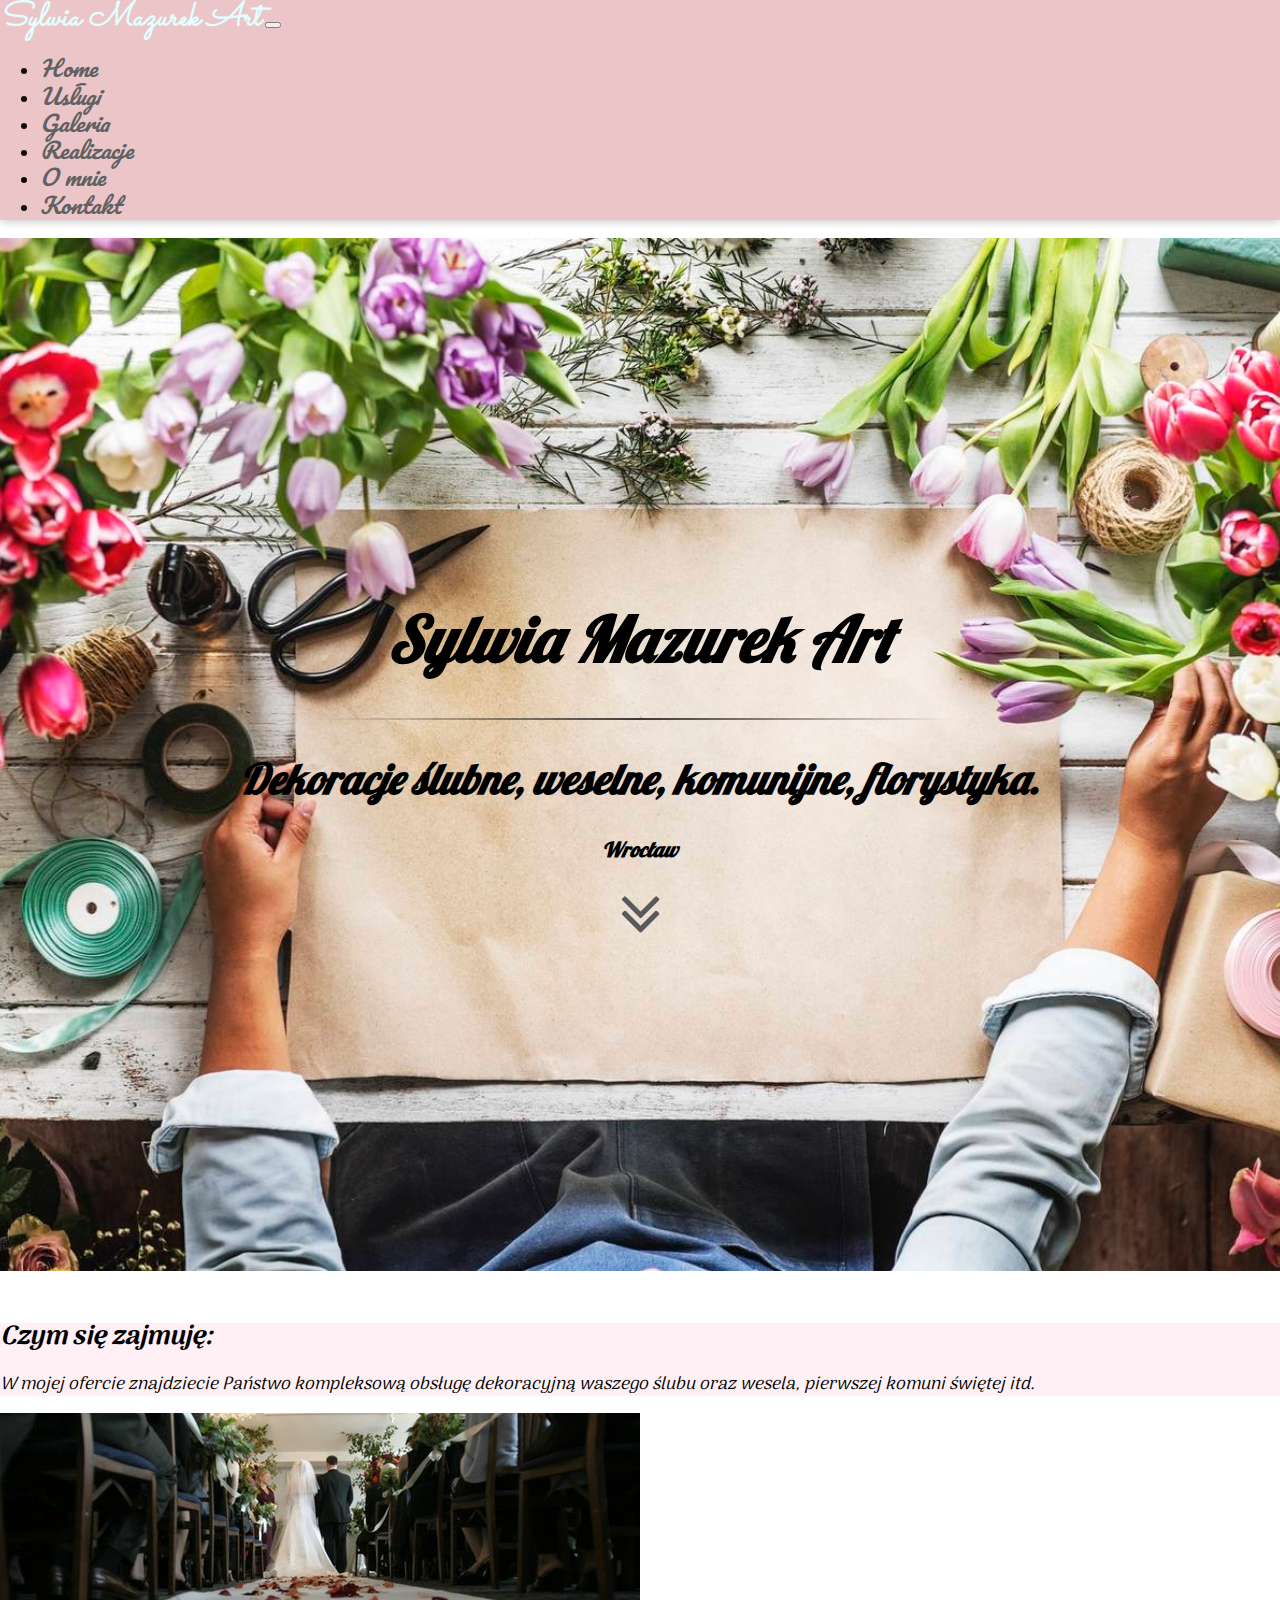
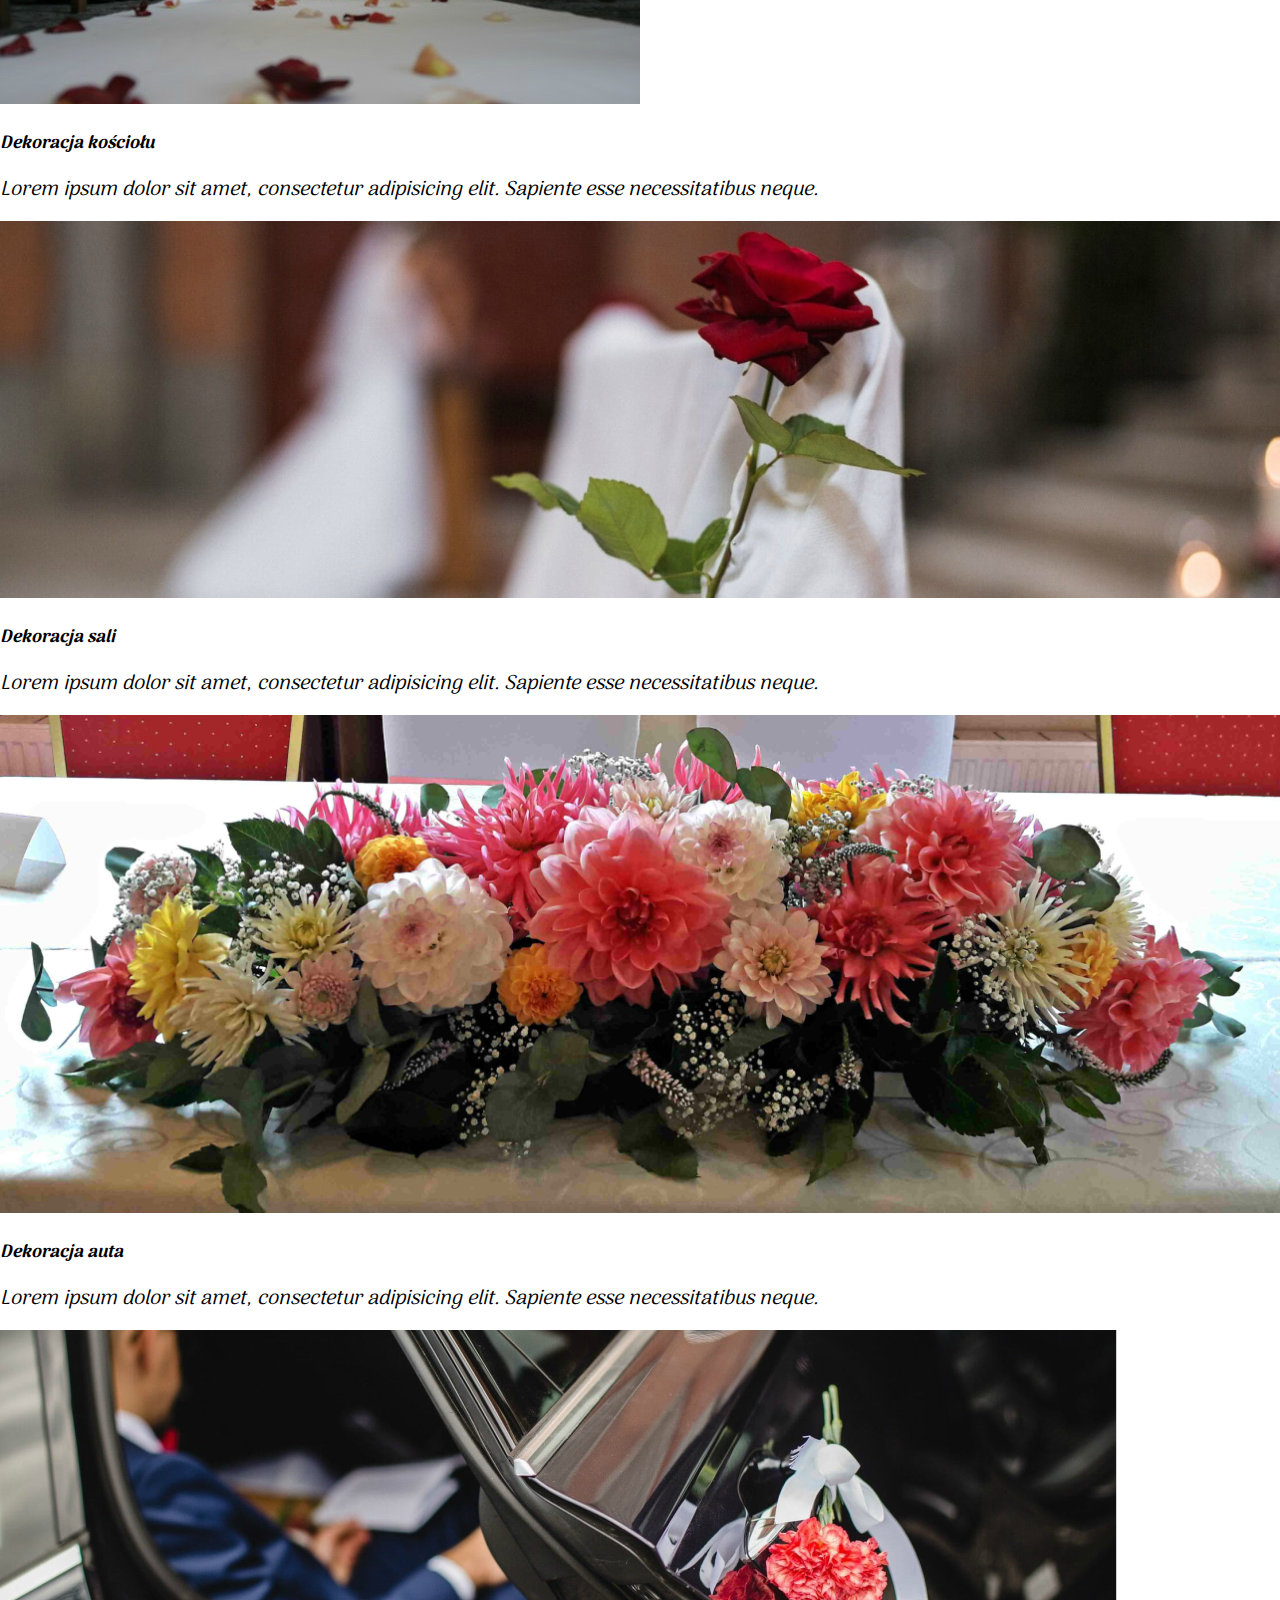
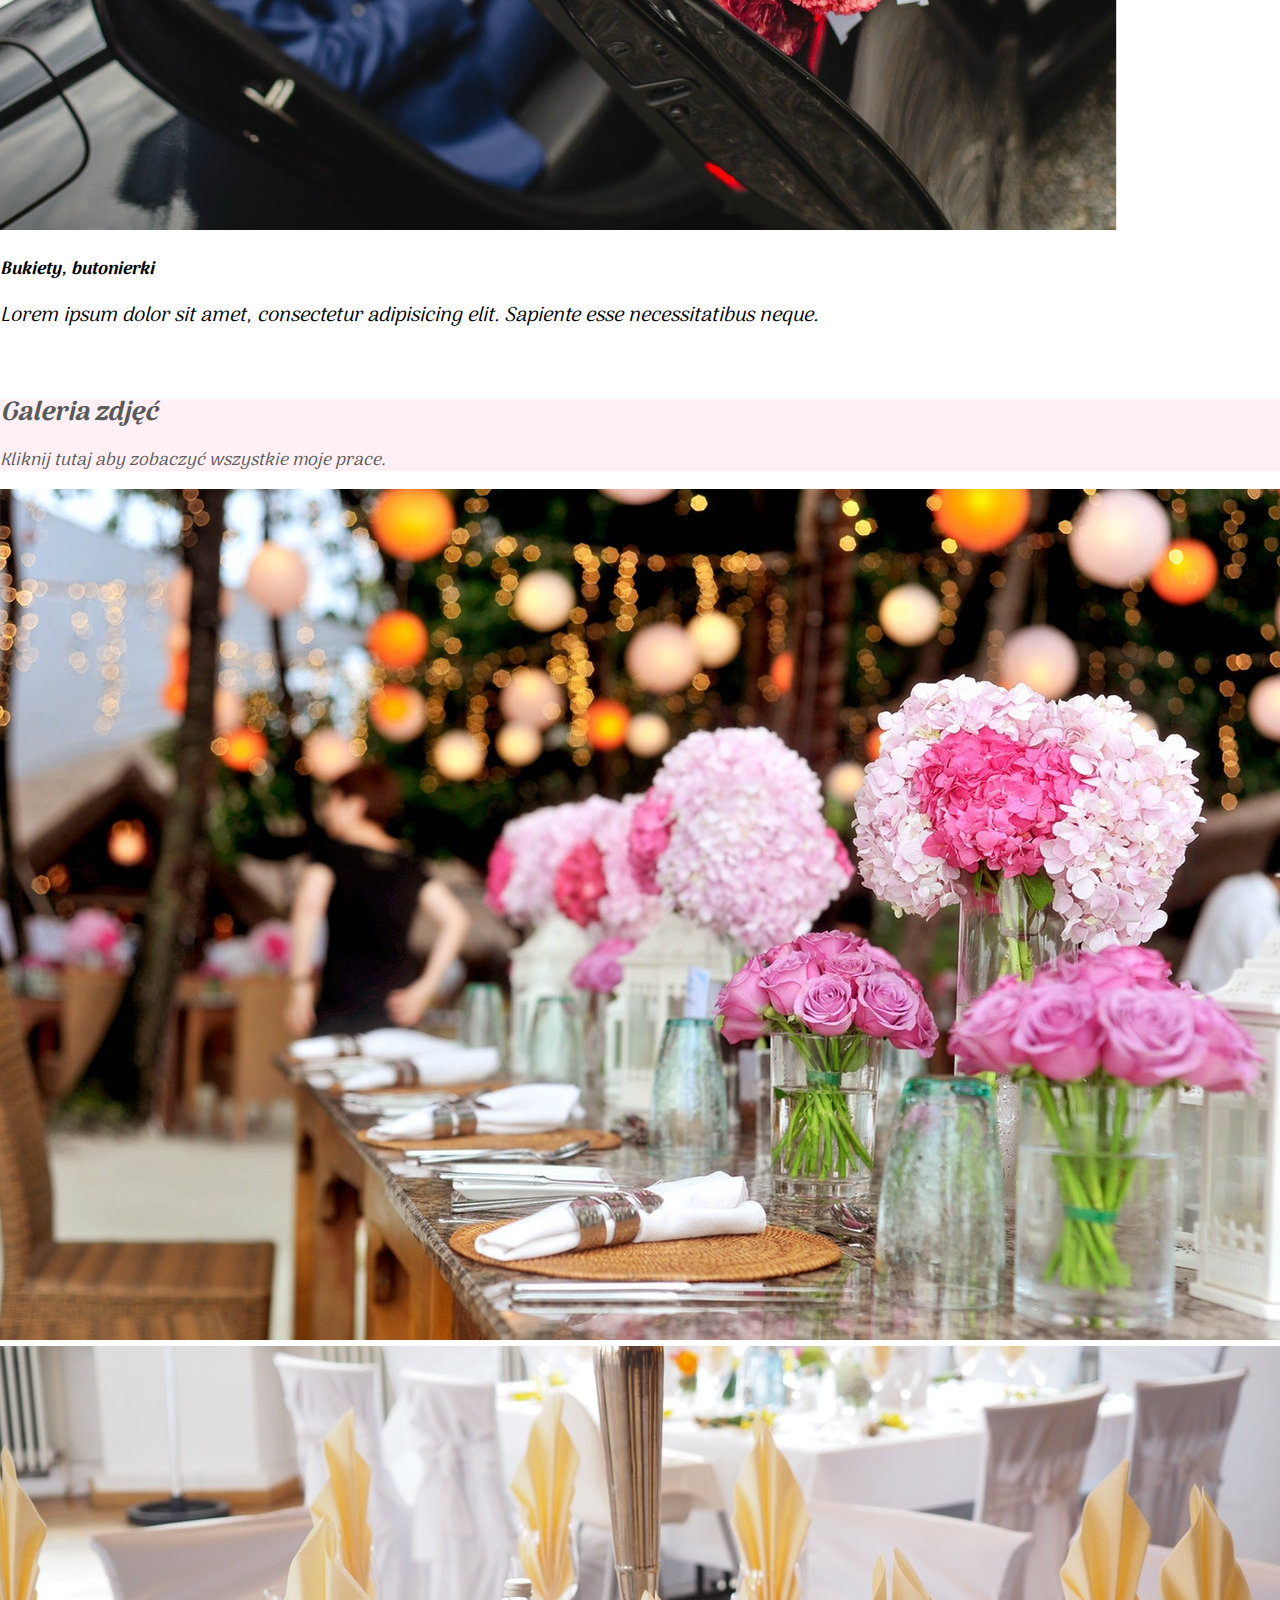
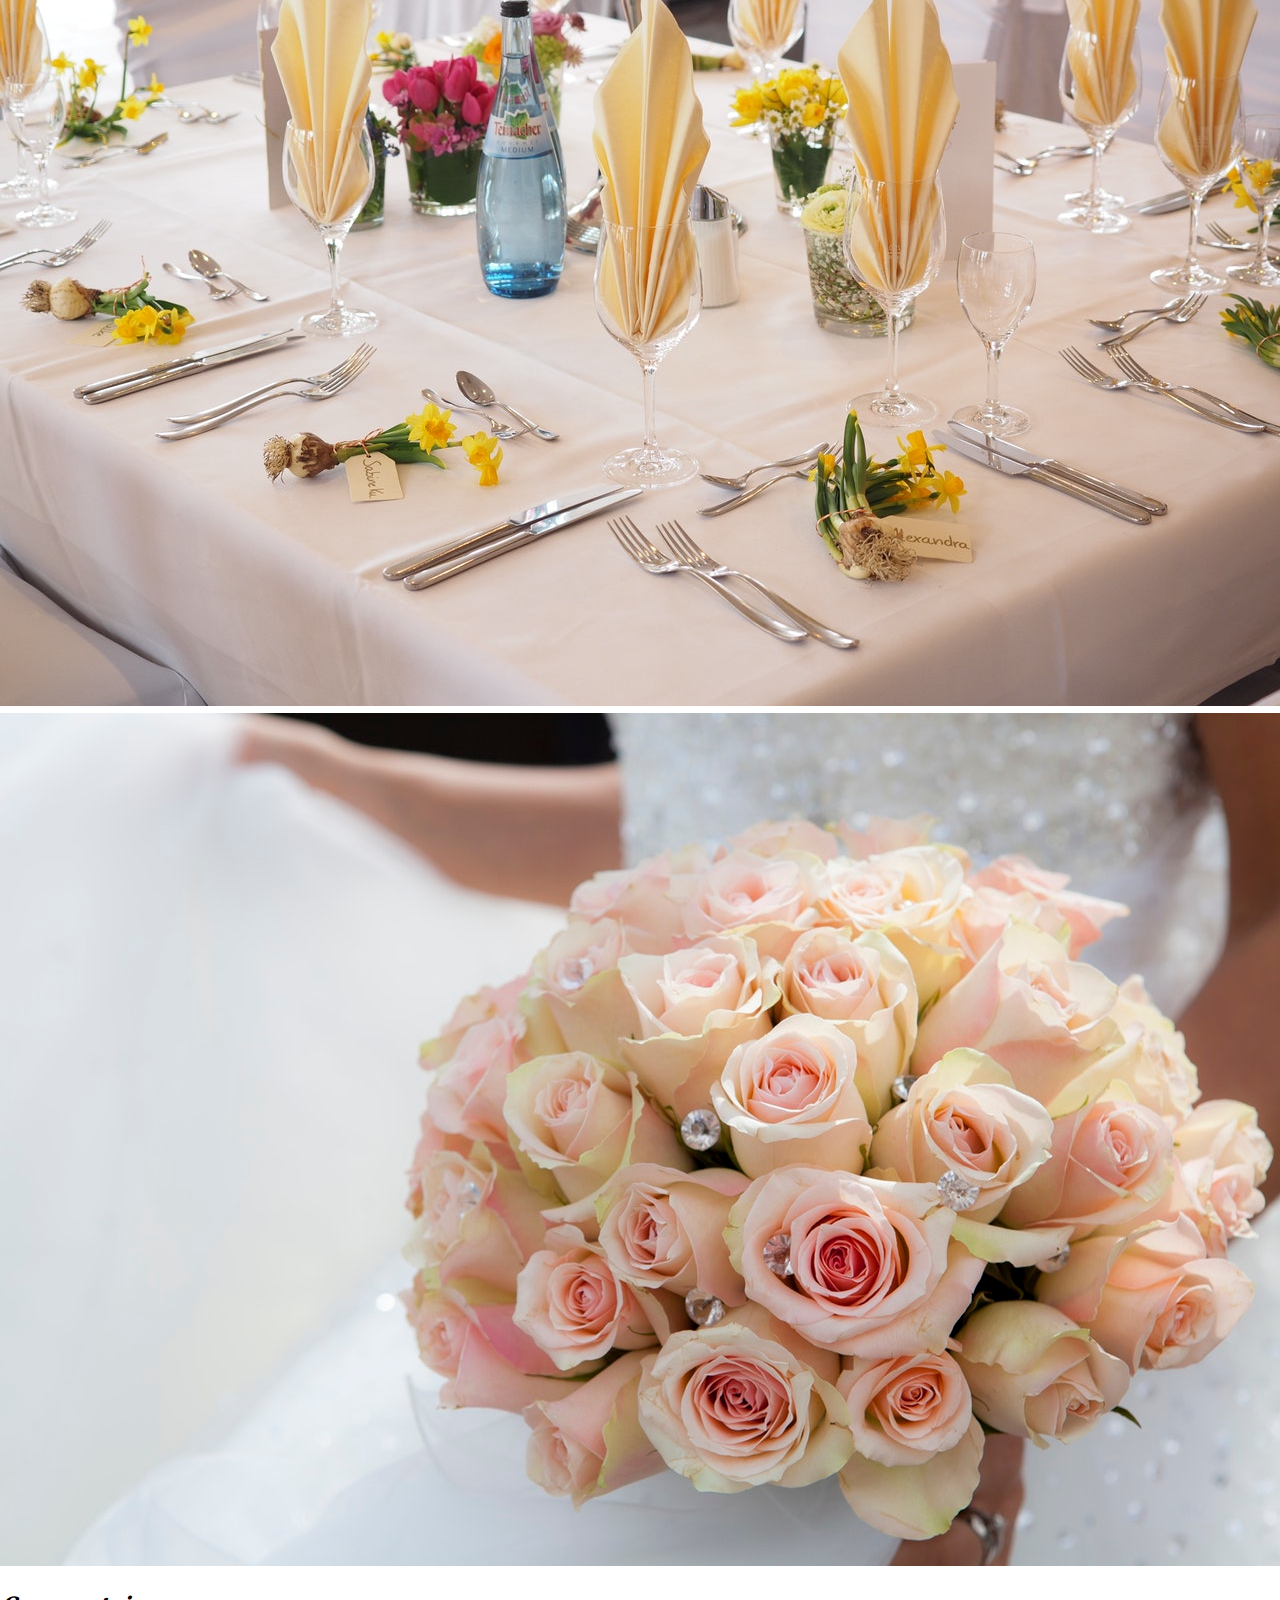
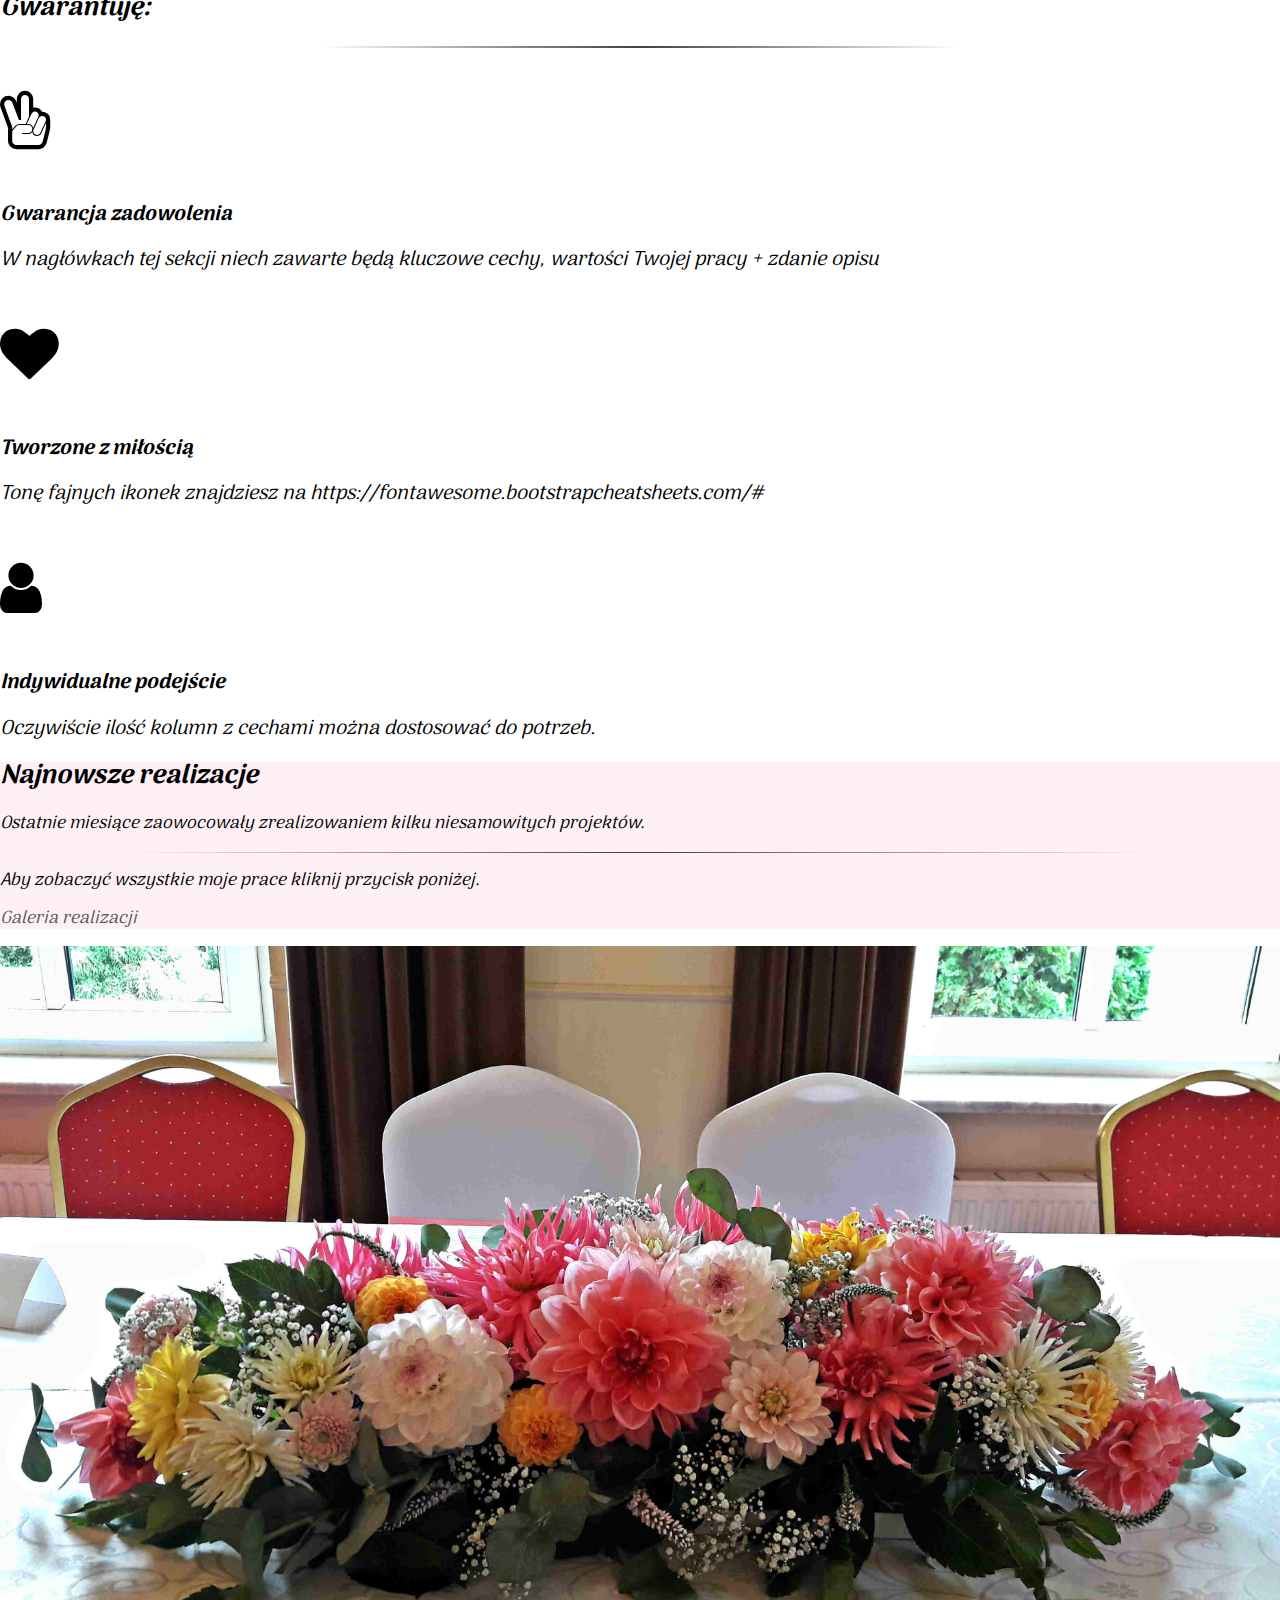
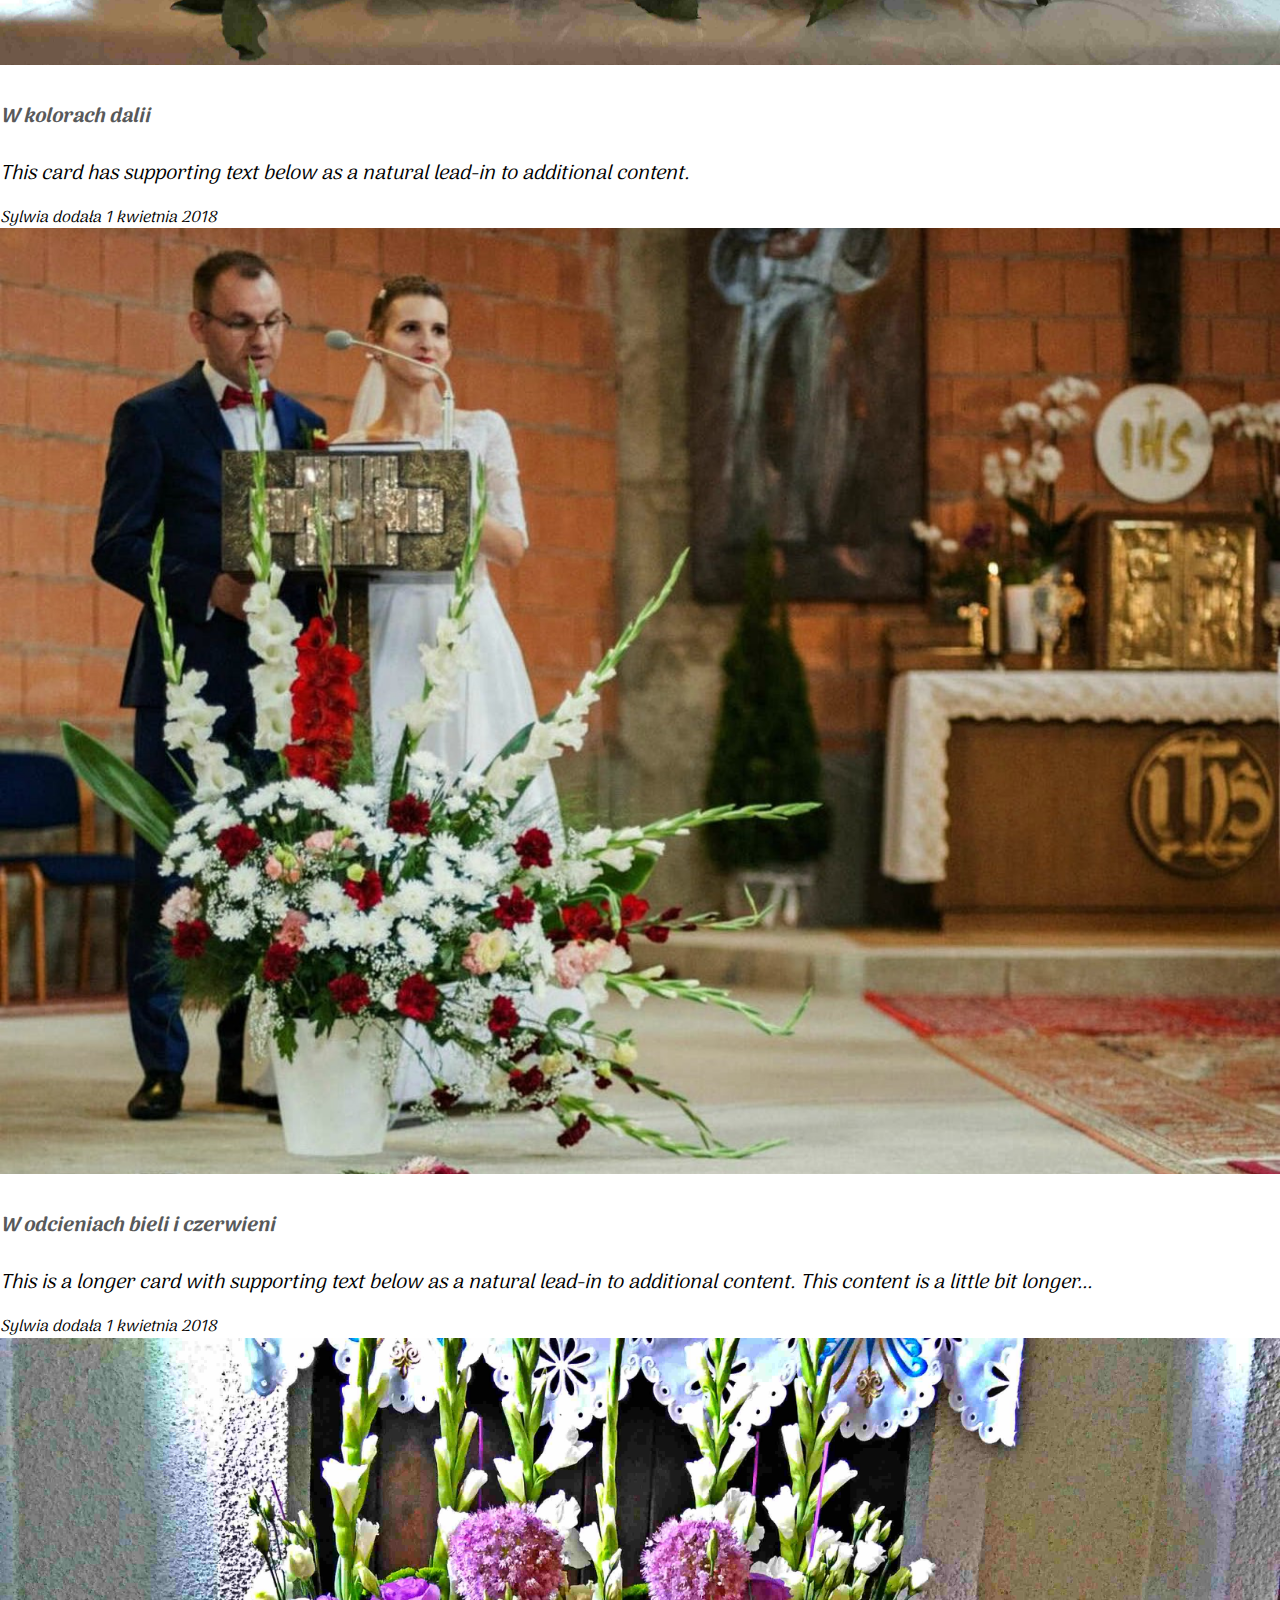
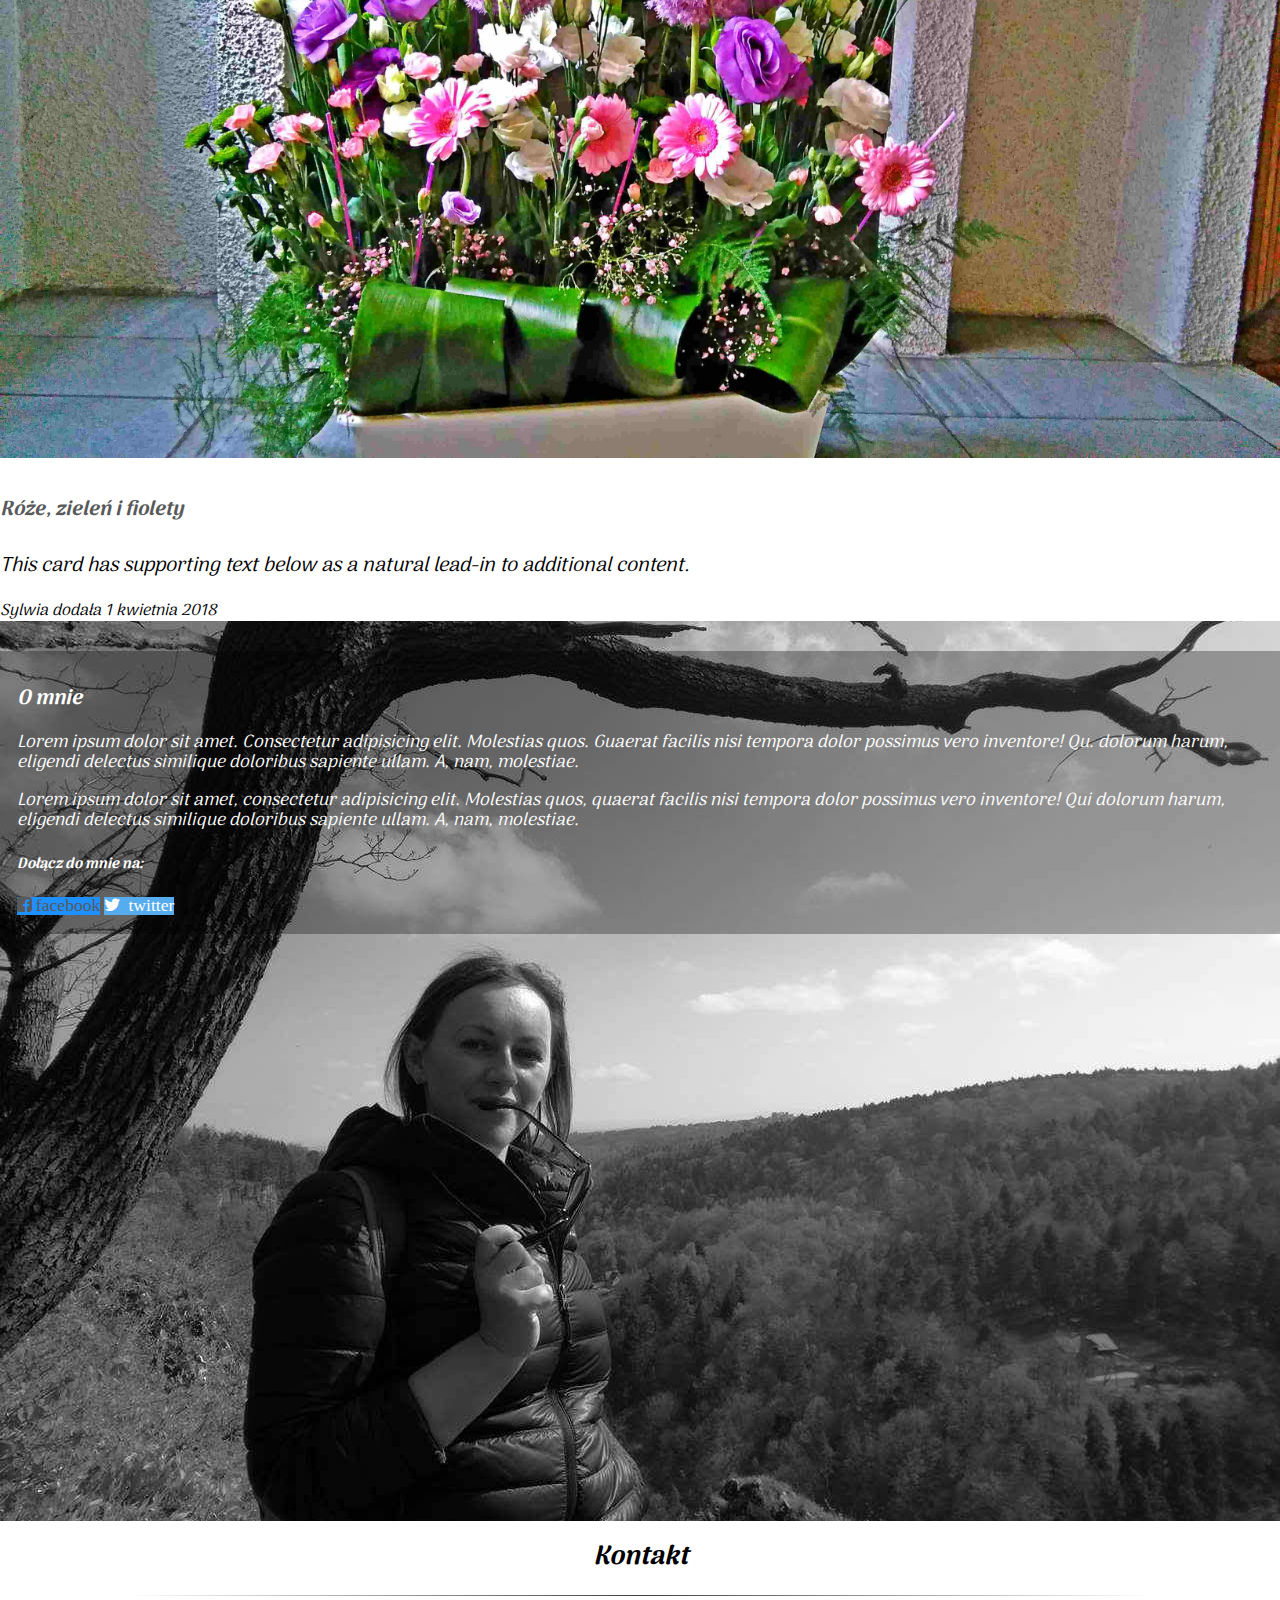
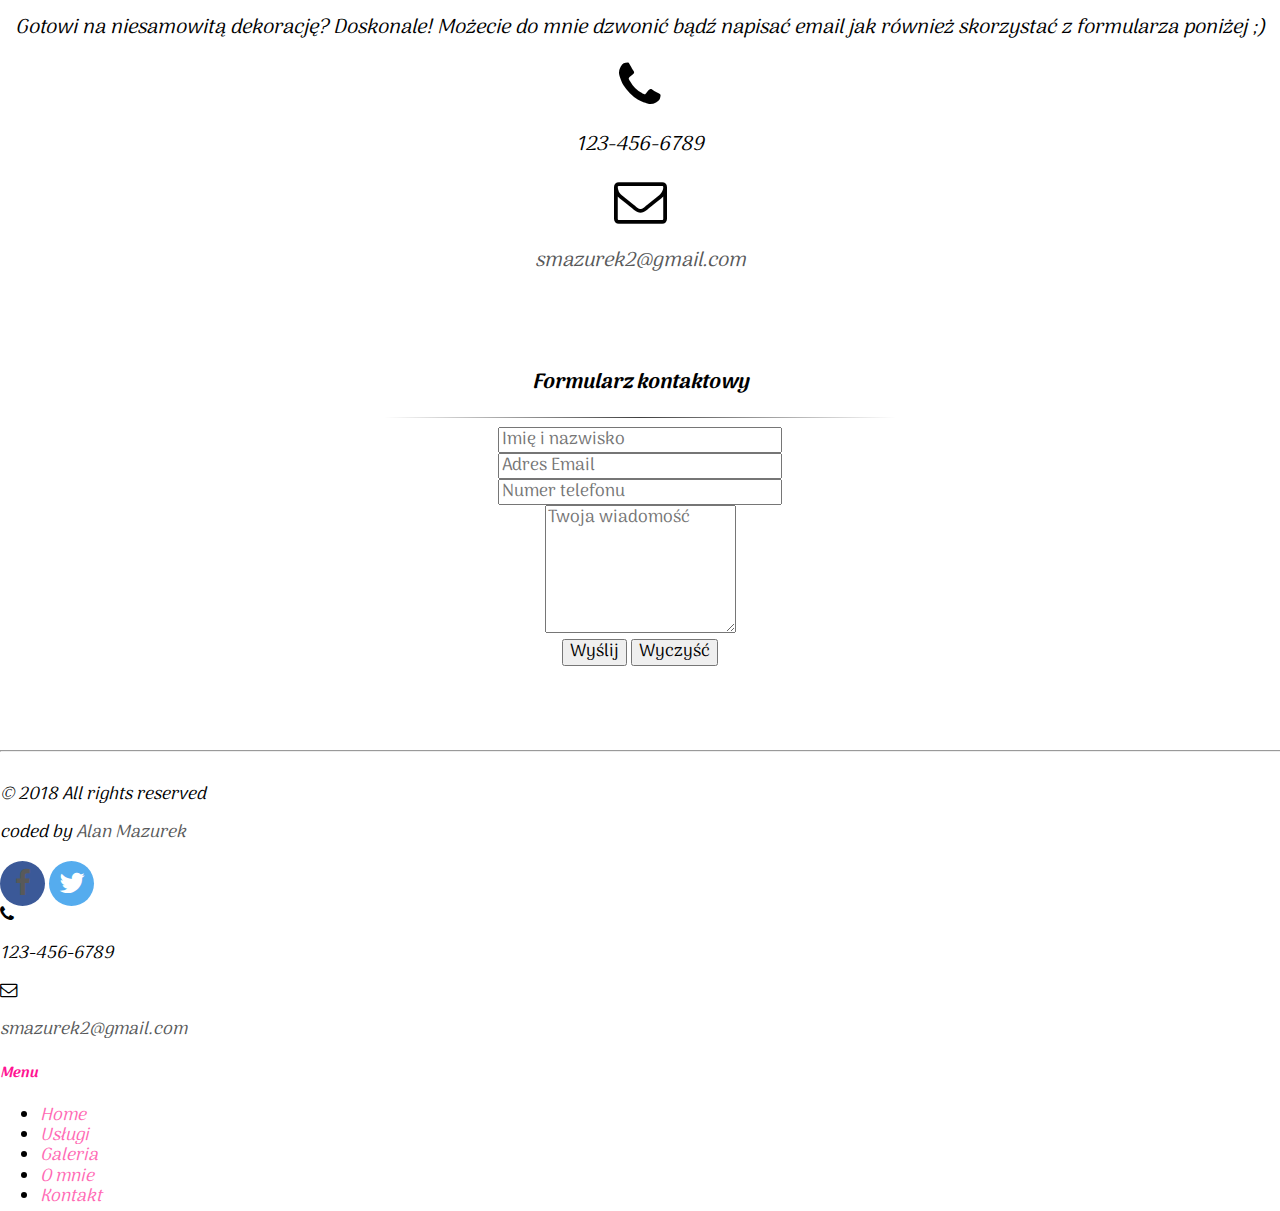
<file: index.html>
<!DOCTYPE html>
<html lang="pl">
  <head>
   <title>Sylwia Mazurek Art. Dekoracje ślubne, komunijne oraz bukiety Wrocław. </title>
    <meta charset="utf-8">
    <meta name="viewport" content="width=device-width, initial-scale=1, shrink-to-fit=no">
    <meta name="description" content="Nazywam się Sylwia Mazurek i tworzę piekne bukiety, dekoruję kośioły, sale oraz samochody na terenie Wrocławia. Sprawię by ten wspaniały dzień jak najbarweniej pozostał w waszych wspomnieniach.">

    
   <!--Normalize style-->
    <link rel="stylesheet" href="css/normalize.css">

   <!-- Bootstrap core CSS -->
    <link rel="stylesheet" href="https://stackpath.bootstrapcdn.com/bootstrap/4.1.0/css/bootstrap.min.css" integrity="sha384-9gVQ4dYFwwWSjIDZnLEWnxCjeSWFphJiwGPXr1jddIhOegiu1FwO5qRGvFXOdJZ4" crossorigin="anonymous">
    
   <!--font awesome (icons)  -->
    <link rel="stylesheet" href="https://cdnjs.cloudflare.com/ajax/libs/font-awesome/4.7.0/css/font-awesome.min.css">   
    
   <!-- google fonts-->
    <link href="https://fonts.googleapis.com/css?family=Lobster|Pacifico|Sacramento|Arima+Madurai" rel="stylesheet">
<!--    <link href="https://fonts.googleapis.com/css?family=Abel|Kalam|Orbitron|Poiret+One" rel="stylesheet">-->

   <!-- Custom styles for this template -->
     <link rel="stylesheet" href="css/landing/style.css">
     
   <!-- Favicon -->
     <link rel="icon" href="img/favicon/flower.png" type="image/x-icon">
  </head>

<body id="page-top">
    <!-- NAVBAR -->
    <nav class="navbar navbar-expand-lg navbar-dark  fixed-top" id="mainNav">
      <div class="container">
        <a id="nav-brand" class="navbar-brand js-scroll-trigger" href="#page-top">Sylwia Mazurek Art</a>
        <button class="navbar-toggler" type="button" data-toggle="collapse" data-target="#navbarResponsive" aria-controls="navbarResponsive" aria-expanded="false" aria-label="Toggle navigation">
          <span class="navbar-toggler-icon"></span>
        </button>
        <div class="collapse navbar-collapse justify-content-end" id="navbarResponsive">
          <ul class="navbar-nav ml-austo">
                     <li class="nav-item">
                      <a class="nav-link js-scroll-trigger" href="#page-top">Home</a>
                    </li>
                     <li class="nav-item">
                      <a class="nav-link js-scroll-trigger" href="#what-I-do">Usługi</a>
                    </li>
                    <li class="nav-item">
                      <a class="nav-link js-scroll-trigger" href="#carousel">Galeria</a>
                    </li>
                    <li class="nav-item">
                      <a class="nav-link js-scroll-trigger" href="#news">Realizacje</a>
                    </li>
                    <li class="nav-item">
                      <a class="nav-link js-scroll-trigger" href="#about">O mnie</a>
                    </li>
                    <li class="nav-item">
                      <a class="nav-link js-scroll-trigger" href="#contact">Kontakt</a>
                    </li>
          </ul>
        </div>
      </div>
    </nav>
    
    <!--COVER-->              
    <section id="cover">
        <div id="cover-caption">
            <div class="container">
               <div class="row justify-content-around">
                <div class="col-sm-10 col-sm-offset-1 center align-self-center">
                      <h1>Sylwia Mazurek Art</h1>
                        <hr>
                        <h2> Dekoracje ślubne, weselne, komunijne, florystyka.</h2>
                          <h3 class="display-4">Wrocław</h3>
                           
                             
<!--little down button-->
                <a href="#what-I-do" class=" fa fa-angle-double-down btn btn-secondary-outline js-scroll-trigger" role="button"></a> 
                </div>
           </div>    
       </div>
     </div>
   </section>
   
<!--WHAT-I-DO--> 
    <div id="what-I-do">
        <div class="section-content">
            <div class="container">
<!-- Header/jumbotron -->
                <header class="jumbotron my-4 text-center">
                    <h2 class="display-5 pt-0">Czym się zajmuję:</h2>
                        <p class="lead">W mojej ofercie znajdziecie Państwo kompleksową obsługę dekoracyjną waszego ślubu oraz wesela, pierwszej komuni świętej itd.</p>
<!--                        <a href="services/services.html" class="btn btn-primary btn-md">Oferta</a>-->
                </header>
<!-- Page Features -->
                <div class="row text-center">
                    <div class="col-lg-12 mb-4">
                        <div class="card">
                            <img class="card-img-top" src="img/landing/florthin.jpg" alt="lampion">
                            <div class="card-body">
                                <h4 class="card-title">Dekoracja kościołu</h4>
                                <p class="card-text">Lorem ipsum dolor sit amet, consectetur adipisicing elit. Sapiente esse necessitatibus neque.</p>
                            </div>
                            <div class="card-footer">
                            </div>
                        </div>
                    </div>
                <div class="col-lg-12 mb-4">
                    <div class="card">
                        <img class="card-img-top" src="img/services/thinimg.png" alt="">
                    <div class="card-body">
                       <h4 class="card-title">Dekoracja sali</h4>
                       <p class="card-text">Lorem ipsum dolor sit amet, consectetur adipisicing elit. Sapiente esse necessitatibus neque.</p>
                    </div>
                    <div class="card-footer">
                    </div>
                   </div>
                </div>
                <div class="col-lg-12 mb-4">
                    <div class="card">
                        <img class="card-img-top" src="img/services/thinimg2.png" alt="">
                        <div class="card-body">
                           <h4 class="card-title">Dekoracja auta</h4>
                           <p class="card-text">Lorem ipsum dolor sit amet, consectetur adipisicing elit. Sapiente esse necessitatibus neque.</p>
                        </div>
                        <div class="card-footer">
                        </div>
                    </div>
                </div>
                <div class="col-lg-12 mb-4">
                    <div class="card">
                        <img class="card-img-top" src="img/services/thinimg3.png" alt="">
                    <div class="card-body">
                       <h4 class="card-title">Bukiety, butonierki</h4>
                       <p class="card-text">Lorem ipsum dolor sit amet, consectetur adipisicing elit. Sapiente esse necessitatibus neque.</p>
                    </div>
                    <div class="card-footer">
                    </div>
                   </div>
                </div>
           </div>
      <!-- /.row -->
        </div>
    <!-- /.container -->
      </div>  
  </div> 
    
    <!---CAROUSEL-->
<section id="carousel">
    <header class="jumbotron my-4 text-center">
        <a href="gallery/main-gallery.html"><h2 class="display-5 pt-0">Galeria zdjęć</h2></a>
        <a href="gallery/main-gallery.html"><p class="lead" style="color: #58595a;">Kliknij tutaj aby zobaczyć wszystkie moje prace.</p></a>
                </header>

    <div id="carousel-home" class="carousel slide" data-ride="carousel">
<!-- I switched it off cause I couldn't display it in the center. With no external bootstrap.min.js it works great but then the toggle on the responsive menu doesn't work. Just drops and then quickly comes back again. ;/
      <ol class="carousel-indicators">
        <li data-target="#carousel-home" data-slide-to="0" class="active"></li>
        <li data-target="#carousel-home" data-slide-to="1"></li>
        <li data-target="#carousel-home" data-slide-to="2"></li>
      </ol>
-->
      <div class="carousel-inner">
        <div class="carousel-item active">
          <a href="gallery/main-gallery.html"><img class="d-block w-100" src="img/landing/carousel1.jpg" alt="bukiery na stole"></a>
          <div class="carousel-caption d-none d-md-block">
<!--            <h3>Kliknij w obraz zaby przejść do galerii</h3>-->
            </div>
        </div>
        <div class="carousel-item">
            <a href="gallery/main-gallery.html"><img class="d-block w-100" src="img/landing/carousel2.jpg" alt="dekoracja stołu"></a>
          <div class="carousel-caption d-none d-md-block">
<!--            <h3>Kliknij w obraz zaby przejść do galerii</h3>-->
            </div>
        </div>
        <div class="carousel-item">
            <a href="gallery/main-gallery.html"><img class="d-block w-100" src="img/landing/carousel3.jpg" alt="bukiet róż"></a>
          <div class="carousel-caption d-none d-md-block">
<!--            <h3>Kliknij w obraz zaby przejść do galerii</h3>-->
            </div>
        </div>
      </div>
      <a class="carousel-control-prev" href="#carousel-home" role="button" data-slide="prev">
        <span class="carousel-control-prev-icon" aria-hidden="true"></span>
        <span class="sr-only">Poprzedni</span>
      </a>
      <a class="carousel-control-next" href="#carousel-home" role="button" data-slide="next">
        <span class="carousel-control-next-icon" aria-hidden="true"></span>
        <span class="sr-only">Następny</span>
      </a>
    </div>
</section>
  
<!--  FEATURES -->
  <section id="features" class="my-5">
      <div class="section-container">
          <div class="container">
              <h2 class="text-center">Gwarantuję:</h2>
              <hr>
                  <div class="row text-center">
                      <div class="col-md-4">
                          <div>
                              <i class="feature-icon fa fa-hand-peace-o"></i>
                          </div>
                          <h3>Gwarancja zadowolenia</h3>
                          <p class="feature-description">W nagłówkach tej sekcji niech zawarte będą kluczowe cechy, wartości Twojej pracy + zdanie opisu </p>
                      </div>
                      <div class="col-md-4">
                          <div>
                              <i class="feature-icon fa fa-heart"></i>
                          </div>
                          <h3>Tworzone z miłością</h3>
                          <p class="feature-description">Tonę fajnych ikonek znajdziesz na https://fontawesome.bootstrapcheatsheets.com/# </p>
                      </div>
                      <div class="col-md-4">
                          <div>
                            <i class="feature-icon fa fa-user"></i>
                          </div>
                          <h3>Indywidualne podejście</h3>
                          <p class="feature-description">Oczywiście ilość kolumn z cechami można dostosować do potrzeb. </p>
                      </div>
                  </div>
          </div>
      </div>
  </section>
   
<!-- NEWS -->    
  <section id="news">
      <div class="section-container pt-5 mb-5">
          <div class="container">
<!--header/jumbotron -->
             <div class="jumbotron text-center">
                  <h2 class="display-5">Najnowsze realizacje</h2>
                  <p class="lead">Ostatnie miesiące zaowocowały zrealizowaniem kilku niesamowitych projektów. </p>
                  <hr class="my-4">
                  <p>Aby zobaczyć wszystkie moje prace kliknij przycisk poniżej.</p>
                  <p class="lead">
                    <a class="btn btn-primary btn-md js-scroll-trigger" href="gallery/main-gallery.html" role="button">Galeria realizacji</a>
                  </p>
             </div>
<!--cards-->
             <div class="row text-center">
                  <div class="card col-md-4">
                      <a href="gallery/2-gallery-item.html" target="_blank"><img class="card-img-top" src="img/gallery/2-gallery-item/duzy-bukiet-kwiatow(10).jpg" alt="bukiet Ani"></a>
                    <div class="card-body">
                      <a href="gallery/2-gallery-item.html" target="_blank"><h5 class="card-title">W kolorach dalii</h5></a>
                      <p class="card-text">This card has supporting text below as a natural lead-in to additional content.</p>
                      <p class="card-text">
                      <footer class="blockquote-footer">
                        <small class="text-muted">
                          Sylwia dodała <cite title="Source Title">1 kwietnia 2018</cite>
                        </small>
                      </footer>
                    </div>
                  </div>
                   <div class="card col-md-4">
                    <a href="gallery/1-gallery-item.html" target="_blank"><img class="card-img-top" src="img/gallery/1-gallery-item/dekoracja-%C5%9Blubna-%C5%9Bwiece-oraz-kwiaty-main.jpg" alt="Card image cap"></a>
                    <div class="card-body">
                      <a href="gallery/1-gallery-item.html" target="_blank"><h5 class="card-title">W odcieniach bieli i czerwieni</h5></a>
                      <p class="card-text">This is a longer card with supporting text below as a natural lead-in to additional content. This content is a little bit longer...</p>
                      <footer class="blockquote-footer">
                        <small class="text-muted">
                          Sylwia dodała <cite title="Source Title">1 kwietnia 2018</cite>
                        </small>
                      </footer>
                    </div>
                  </div>
                  <div class="card col-md-4">
                      <a href="gallery/3-gallery-item.html"><img class="card-img-top" src="img/gallery/3-gallery-item/dekoracja-kosciolu(2).jpg" alt="bukiet Ani"></a>
                    <div class="card-body">
                        <a href="gallery/3-gallery-item.html" target="_blank"><h5 class="card-title">Róże, zieleń i fiolety</h5></a>
                      <p class="card-text">This card has supporting text below as a natural lead-in to additional content.</p>
                      <p class="card-text">
                      <footer class="blockquote-footer">
                        <small class="text-muted">
                          Sylwia dodała <cite title="Source Title">1 kwietnia 2018</cite>
                        </small>
                      </footer>
                    </div>
                  </div>
                  <!--<div class="card col-md-4">
                    <img class="card-img-top" src="img/landing/komunijna.jpg" alt="bukiet Ani">
                    <div class="card-body">
                      <h5 class="card-title">Komunia Święta w błękicie chabrów </h5>
                      <p class="card-text">This card has supporting text below as a natural lead-in to additional content.</p>
                      <p class="card-text">
                      <footer class="blockquote-footer">
                        <small class="text-muted">
                          Sylwia dodała <cite title="Source Title">11 października 2017</cite>
                        </small>
                      </footer>
                    </div>
                  </div>
                  <div class="card col-md-4">
                    <img class="card-img-top" src="img/landing/desk.jpg" alt="bukiet Ani">
                    <div class="card-body">
                      <h5 class="card-title">Dekoracja sali o zapachu róź</h5>
                      <p class="card-text">This card has supporting text below as a natural lead-in to additional content.</p>
                      <p class="card-text">
                      <footer class="blockquote-footer">
                        <small class="text-muted">
                          Sylwia dodała <cite title="Source Title">11 października 2017</cite>
                        </small>
                      </footer>
                    </div>
                  </div>
                  <div class="card col-md-4">
                    <img class="card-img-top" src="img/landing/car.jpg" alt="bukiet Ani">
                    <div class="card-body">
                      <h5 class="card-title">Samochód młodej pary</h5>
                      <p class="card-text">This card has supporting text below as a natural lead-in to additional content.</p>
                      <p class="card-text">
                      <footer class="blockquote-footer">
                        <small class="text-muted">
                          Sylwia dodała <cite title="Source Title">11 października 2017</cite>
                        </small>
                      </footer>
                    </div>
                  </div> -->
            </div>
        </div>    
    </div>  
</section>    
    
<!--ABOUT-->
<section id="about">
    <div class="section-content">
          <div class="container">
                   <div class="col-md-12 about-text">
                        <h3>O mnie</h3>
                            <p>Lorem ipsum dolor sit amet. Consectetur adipisicing elit. Molestias quos. Guaerat facilis nisi tempora dolor possimus vero inventore! Qu. dolorum harum, eligendi delectus similique doloribus sapiente ullam. A, nam, molestiae.</p>
                            <p>Lorem ipsum dolor sit amet, consectetur adipisicing elit. Molestias quos, quaerat facilis nisi tempora dolor possimus vero inventore! Qui dolorum harum, eligendi delectus similique doloribus sapiente ullam. A, nam, molestiae.</p>
                          <h5 class="fallow-me">Dołącz do mnie na:</h5> 
                            <a href="https://www.facebook.com/Tw%C3%B3rczo-Kreatywnie-z-Pasj%C4%85-306999866171010" class="btn btn-sm btn-secondary fa fa-facebook-square fb-square">&nbsp;facebook</a>
                            <a href="" class="btn btn-sm btn-secondary fa fa-twitter">&nbsp; twitter</a>
                   </div>
         </div>
    </div>
</section>
   
<!--CONTACT   -->
   <section id="contact">
       <div class="my-5 section-container">
           <div class="container">
<!-- text of contact -->
              <div class="row my-5">
                  <div class="col-lg-8 mx-auto text-center">
                      <h2 class="section-heading">Kontakt</h2>
                           <hr class="my-4">
                      <p class="mb-5">Gotowi na niesamowitą dekorację? Doskonale! Możecie do mnie dzwonić bądź napisać email jak również skorzystać z formularza poniżej ;&#41; </p>
                  </div>
              </div>
<!-- phone number & email adress -->
              <div class="row pmy-3">
                  <div class="col-lg-4 ml-auto text-center">
                      <i class="fa fa-phone fa-3x mb-3 sr-contact"></i>
                      <p>123-456-6789</p>
                  </div>
                  <div class="col-lg-4 mr-auto text-center">
                    <i class="fa fa-envelope-o fa-3x mb-3 sr-contact"></i>
                    <p>
                      <a href="mailto:your-email@your-domain.com">smazurek2@gmail.com</a>
                    </p>
                  </div>
               </div>
    
<!--  FORM, form heading -->
  <div id="form">
      <div class="text-center"> 
          <h3>Formularz kontaktowy</h3>
      </div>
          <hr class="my-4">
<!--form's fields-->
    <form method="post" action="mail.php" name="contactform" class="form-action">
                  <div class="row mb-2">
                      <div class="col-md-4">
                          <input type="text" name="name" class="form-control" placeholder="Imię i nazwisko" required>
                      </div>
                      <div class="col-md-4">
                          <input type="email" name="phone" class="form-control" placeholder="Adres Email" required>
                      </div>
                      <div class="col-md-4">
                          <input type="number" name="email" class="form-control" placeholder="Numer telefonu">
                      </div>
                  </div>
<!-- message field -->
                  <div class="row jusify-content-around mb-2">
                      <div class="col-12 align-self-center">
                          <textarea name="message" class="form-control" cols="15" rows="6" placeholder="Twoja wiadomość" required></textarea>
                      </div>
                  </div> 
                  <!-- buttons -->
                  <button type="submit" id="reset" class="btn btn-md btn-outline-success">Wyślij</button>
                  <button type="reset" id="submit" class="btn btn-outline-danger btn-md">Wyczyść</button>  
       </form>
     </div>
    </div>   
  </div>
</section>

<!-- FOOTER -->
  <hr class="footer-hr">
      <section id="footer-main">
          <div class="container">
<!-- copywrite -->
              <div class="row justify-content-between">
                   <div class="col-md-2 align-self-center text-center">
                        <p> &copy; 2018 All rights reserved </p>
                        <p> coded by <a href="#">Alan Mazurek </a></p>
                   </div>
<!-- icons -->
                 <div class="col-md-2 align-self-center text-center">
                     <a href="https://www.facebook.com/Tw%C3%B3rczo-Kreatywnie-z-Pasj%C4%85-306999866171010/" class="fa fa-facebook fa-round mr-2"></a>
                      <a href="" class="fa fa-twitter fa-round"></a>
                 </div>
<!-- phone & email -->
                 <div class="col-md-2 text-center align-self-center">
                      <i class="fa fa-phone fa-1.5x mb-3 sr-contact "></i>
                      <p>123-456-6789</p>
                 </div>
                 <div class="col-md-2 text-center align-self-center">
                     <i class="fa fa-envelope-o fa-1.5x mb-3 sr-contact"></i>
                     <p>
                        <a href="mailto:your-email@your-domain.com">smazurek2@gmail.com</a>
                     </p>
                </div>
<!-- little menu -->
                 <div class="col-md-2 text-center footer-menu">
                     <h5 class="display-5">Menu</h5>
                          <ul class="list-unstyled ">
                              <li><a class="js-scroll-trigger" href="#cover">Home</a></li>
                              <li><a class="js-scroll-trigger" href="#what-I-do">Usługi</a></li>
                              <li><a class="js-scroll-trigger" href="gallery/main-gallery.html">Galeria</a></li>
                              <li><a class="js-scroll-trigger" href="#about">O mnie</a></li>
                              <li><a class="js-scroll-trigger" href="#contact">Kontakt</a></li>
                          </ul>
                  </div>
             </div>
           </div>
       </section>
       
    <!-- Bootstrap core JavaScript -->
   <script src="jquery/jquery.min.js"></script>
   <script src="js/bootstrap.bundle.min.js"></script> 
    
    <!-- Plugin JavaScript -->
   <script src="jquery/jquery.easing.min.js"></script>
    
    <!-- Custom JavaScript for this theme -->
   <script src="js/scrolling-nav.js"></script>

  </body>
</html>
</file>
<file: css/landing/style.css>
/* GENERAL */

html, 
body {
    height: 100%;
    font-family: 'Arima Madurai', cursive;
    font-size: 1.05em;
    width: 100%;
    font-style: italic;
}

img {
    max-width: 100%
}

a:link {
    text-decoration: none;
    color: #58595a;
}

a:hover {
    color: palevioletred;
}

a:visited {
    text-decoration: none;
}



                  /* NAVBAR*/

#nav-brand {
    font-family: 'Sacramento', cursive;
    font-size: 2rem;
    font-style: italic;
    font-weight: bold;
    color: lightcyan;
    padding: 0 0;
}

.navbar {
    background-color: #ECC2C6;
    opacity: 0.95;
    box-shadow: 0 0 10px rgba(0, 0, 0, 0.3);;
}

.nav-link {
    color: darkslategray; 
    font-size: 1.3rem;
    font-family: 'Pacifico';
}
 
.nav-link:hover {
    color: palevioletred;
}


.navbar-toggler-icon {
    color: darkslategray;
    font-size: 2rem;
}

                         /*  COVER */

#cover {
    background: #222 url('../../img/landing/flowers.jpg') bottom  no-repeat;
    background-size: cover; 
    color: BLACK;
    height: 1000px;
    text-align: center;
    display: flex;
    align-items: center;
    padding: 1rem;
    font-family: 'Lobster', cursive;
}

#cover h1 {
    font-size: 3.8rem;
}

#cover h2 {
    font-size: 2.5rem;
}

#cover-caption p {
    font-size: 1.8rem;
}

#cover hr {
    border : 0;
    height: 2px; 
    background-image: linear-gradient(to right, rgba(0, 0, 0, 0), rgba(0, 0, 0, 0.75), rgba(0, 0, 0, 0)); 
    width: 50%; 
}

.fa-angle-double-down {
    font-size: 4rem;
    color: darkslategray;
}
    
#cover-caption {
    width: 100%;
}
                     /*  CAROUSEL */

.carousel-caption {
    color: black;

}

.carousel-caption h3 {
    font-size: 1.8rem;
    font-weight: bold;
    font-style: normal;
}



                          /* WHAT I DO */

.what-i-do {
    text-align: justify;
}

.section-content {
    padding: 30px 0;
}

.card-text {
    font-size: 1.2rem;
}

                           /*NEWS*/

#news .card-title {
    font-size: 1.2rem;
    font-weight: bold;   
}

.blockquote-footer {
    font-size: 1.2rem;
} 

.jumbotron {
    background-color: rgb(255,240,245);
}

.card-footer {
    background-color: rgb(250,240,230);
}

.jumbotron hr {
    border : 0;
    height: 1px; 
    width: 80%;
    background-image: linear-gradient(to right, rgba(0, 0, 0, 0), rgba(0, 0, 0, 0.75), rgba(0, 0, 0, 0));  
}

                      /*FEATURES*/


#features hr {
   border : 0;
   height: 2px; 
   width: 50%;
   background-image: linear-gradient(to right, rgba(0, 0, 0, 0), rgba(0, 0, 0, 0.75), rgba(0, 0, 0, 0)); 
}

.feature-icon {
   font-size: 3.5rem;
   margin: 2rem 0;
}

.feature-description {
   font-size: 1.2rem;
}

                         /* ABOUT ME */

#about {
    background: url('../../img/landing/photoofme.jpg') center center no-repeat;
    height: 100%;
    background-size: cover;
}

/*.flex-container {
     display: flex;
    flex-wrap: wrap;
    justify-content: space-around;
    align-items: center;
    max-width: 500px;
}*/

.about-text {
    background: rgba(0,0,0,.3);
    color: white;
    padding: 1rem;

   

    
    
  
}

.fb-square {
    background-color: dodgerblue;
}

.fallow-me {
    color: white;
}


                           /* CONTACT*/

#contact {
    text-align: center;
}

#contact p {
    font-size: 1.2rem;
}

#form {
    margin-top: 100px;
}

#contact hr {
    border : 0;
    height: 1px; 
    width: 80%;
    background-image: linear-gradient(to right, rgba(0, 0, 0, 0), rgba(0, 0, 0, 0.75), rgba(0, 0, 0, 0)); 
}

                       /* FORM */
#form hr {
    border : 0;
    height: 1px; 
    width: 40%;
    background-image: linear-gradient(to right, rgba(0, 0, 0, 0), rgba(0, 0, 0, 0.75), rgba(0, 0, 0, 0)); 
}

                         /* FOOTER */

.fa-round {
    font-size: 1.6em;
    width: 1.6em;
    text-align: center;
    line-height: 1.6em;
    border-radius: 0.8em; /* or 50% width & line-height */
}

.fa:hover {
    opacity: 0.7;
}


.fa-facebook {
   background: #3B5998;
   color: white;
}

.fa-twitter {
   background: #55ACEE;
   color: white;
}

.footer-hr {
   margin-top: 5rem;
   margin-bottom: 2rem;
   background-color: black;
   width: 100%
}

.footer-menu a {
    color: hotpink;
}
.footer-menu h5 {
    color: deeppink;
}

.footer-menu a:hover {
    color: deeppink;
}
</file>
